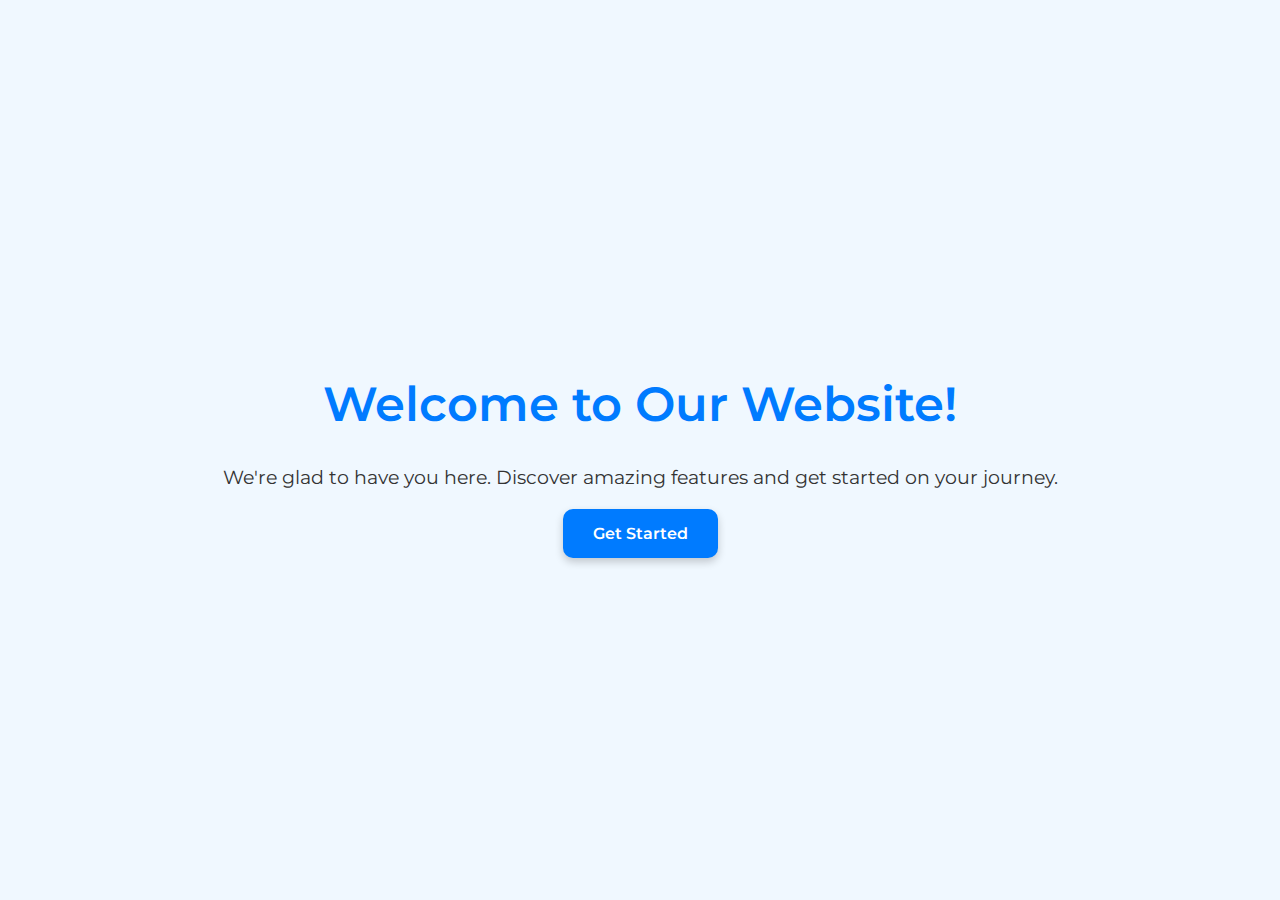
<file: index.html>
<!DOCTYPE html>
<html lang="en">
<head>
    <meta charset="UTF-8">
    <meta name="viewport" content="width=device-width, initial-scale=1.0">
    <title>Polarhost</title>
    <!-- Link to Google Font: Montserrat -->
    <link href="https://fonts.googleapis.com/css2?family=Montserrat:wght@400;600&display=swap" rel="stylesheet">
    <style>
        /* General Styling */
        body {
            margin: 0;
            padding: 0;
            font-family: 'Montserrat', sans-serif;
            background-color: #f0f8ff; /* Snow-like color */
            color: #000;
            display: flex;
            justify-content: center;
            align-items: center;
            height: 100vh;
            overflow: hidden;
        }

        .container {
            text-align: center;
            max-width: 1000px;
            padding: 20px;
            animation: fadeIn 1.5s ease-in-out;
        }

        h1 {
            font-size: 3rem;
            color: #007BFF; /* Main blue color */
            font-weight: 600;
            animation: slideIn 1.5s ease-in-out;
        }

        p {
            font-size: 1.2rem;
            color: #333;
            margin: 20px 0;
            font-weight: 400;
        }

        .btn {
            display: inline-block;
            padding: 15px 30px;
            font-size: 1rem;
            color: white;
            background-color: #007BFF;
            border: none;
            border-radius: 10px; /* Round corners */
            text-decoration: none;
            transition: transform 0.3s, background-color 0.3s;
            box-shadow: 0px 4px 8px rgba(0, 0, 0, 0.2);
            font-weight: 600;
        }

        .btn:hover {
            background-color: #0056b3;
            transform: scale(1.05);
        }

        /* Responsive Design */
        @media (max-width: 768px) {
            h1 {
                font-size: 2.5rem;
            }

            p {
                font-size: 1rem;
            }

            .btn {
                padding: 12px 24px;
                font-size: 0.9rem;
            }
        }

        /* Animations */
        @keyframes fadeIn {
            from {
                opacity: 0;
            }
            to {
                opacity: 1;
            }
        }

        @keyframes slideIn {
            from {
                transform: translateY(-50px);
                opacity: 0;
            }
            to {
                transform: translateY(0);
                opacity: 1;
            }
        }
    </style>
</head>
<body>
    <div class="container">
        <h1>Welcome to Our Website!</h1>
        <p>We're glad to have you here. Discover amazing features and get started on your journey.</p>
        <a href="newpage.html" class="btn">Get Started</a>
    </div>
</body>
</html>
</file>
